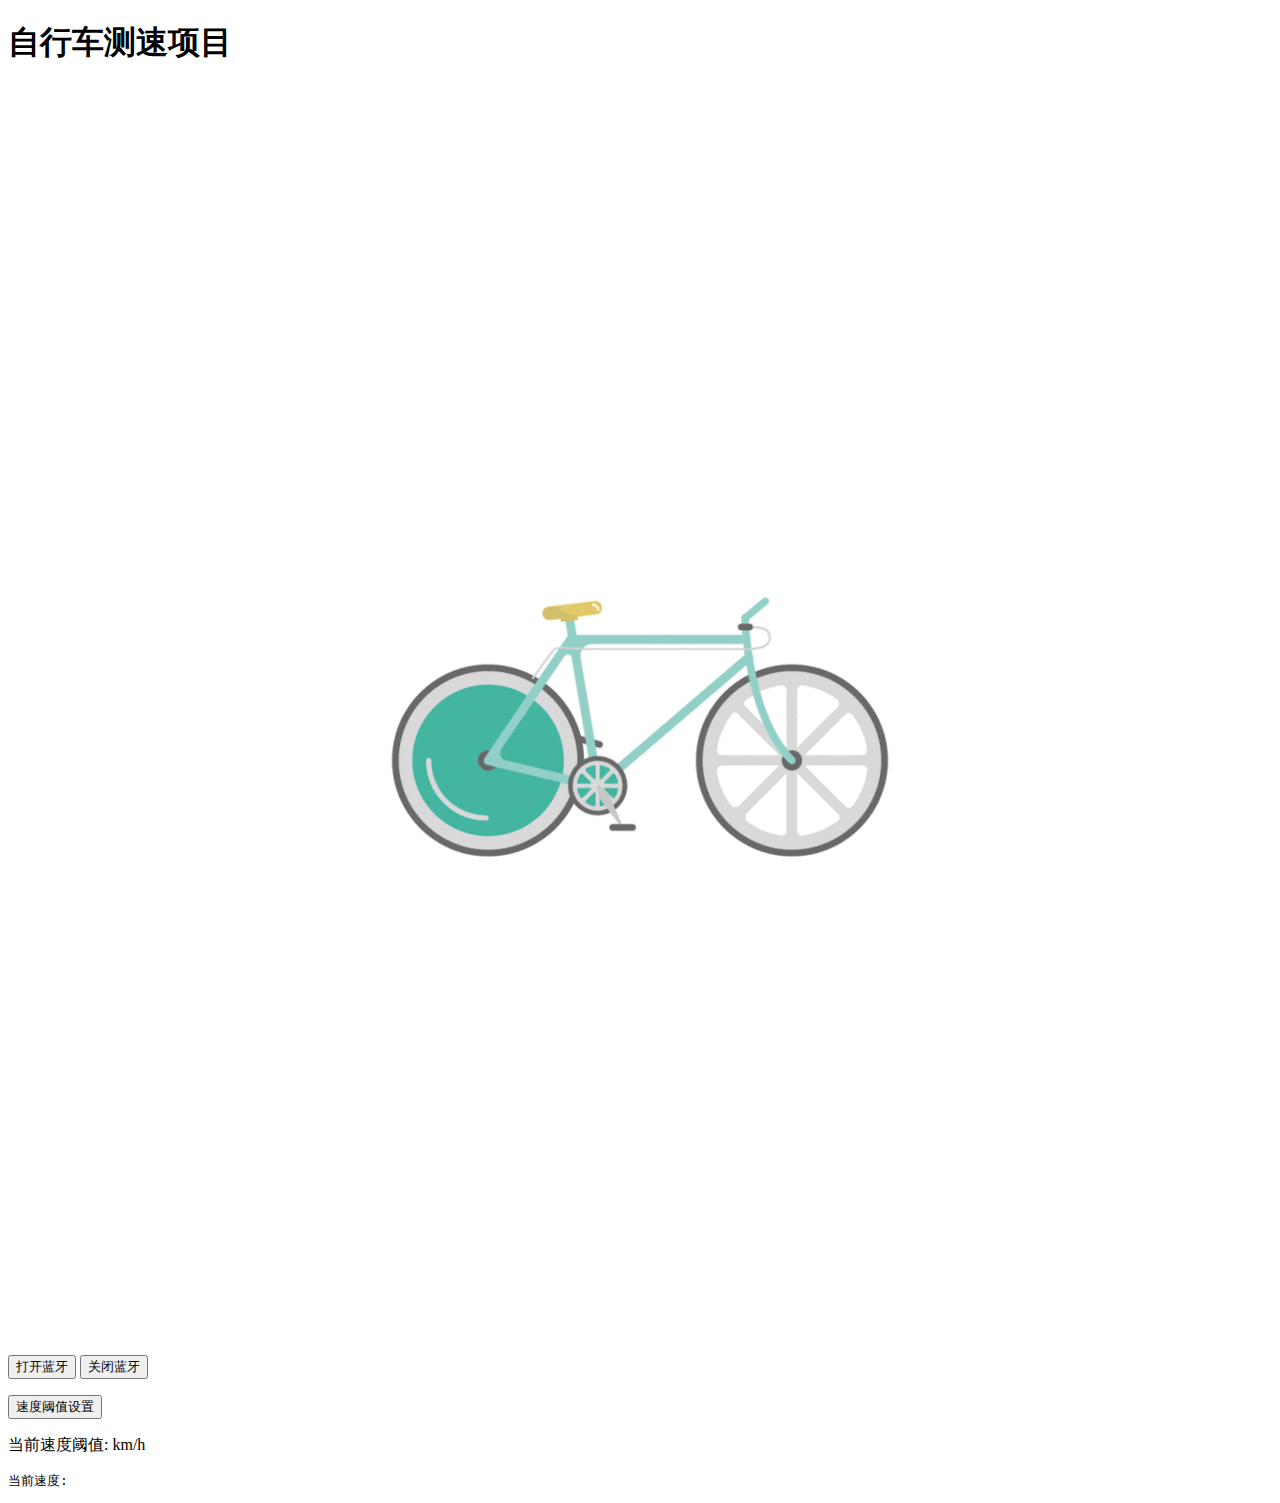
<file: index.html>
<!DOCTYPE html>
<html>

  <head>     
    <link href="styles/style.css" rel="stylesheet">
    <meta charset="utf-8">
    <title>自行车测速</title>
  </head>

  <body>
      <h1>自行车测速项目</h1>
      <img src="image/bicyclestatic.png" alt="静止的自行车">
      <button id="requestBluetooth">打开蓝牙</button>
      <button id="disBluetooth">关闭蓝牙</button>
      <p>
      <button id="setSpeedButton">速度阈值设置</button>
      <p>当前速度阈值:  <span id="thresholdValue">30</span>km/h</p>
      <pre id="realSpeed">当前速度:</pre>
      <script src="scripts/main.js" defer></script>

  </body> 
    
</html>
</file>
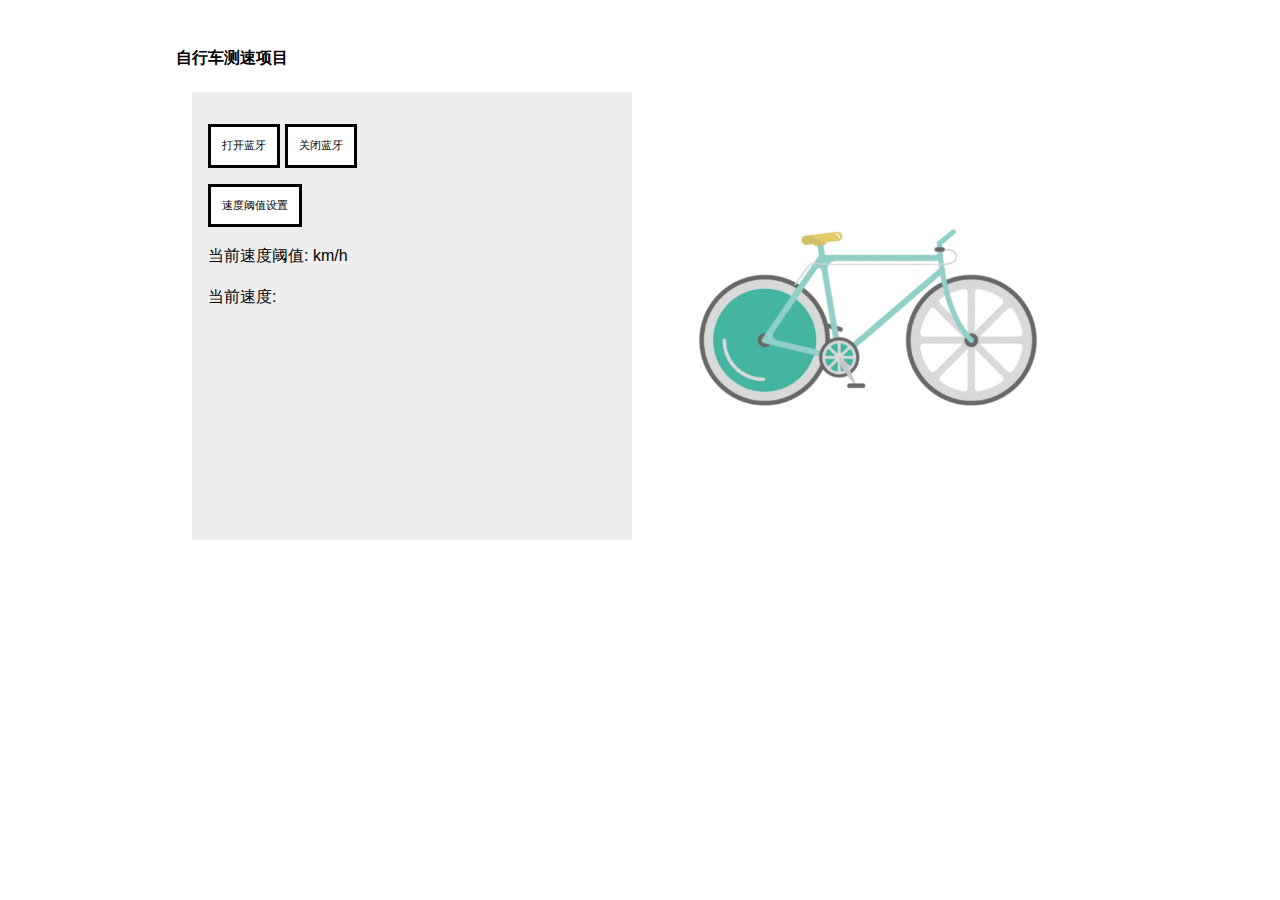
<file: index2.html>
<!DOCTYPE html>
<html>
  <head>
    <link href="styles/style.css" rel="stylesheet">
    <link rel="manifest" href="manifest.json">
    <meta charset="utf-8">
    <title>自行车测速</title>
    <meta name="viewport" content="width=device-width, initial-scale=1">
  </head>

  <body>
    <div class="c">
      <h4>自行车测速项目</h4>
      <div class="row">
        <div class="card col 6 gray">
          <p>
            <button class="btn" id="requestBluetooth">打开蓝牙</button>
            <button class="btn" id="disBluetooth">关闭蓝牙</button>
          </p>
          <button class="btn" id="setSpeedButton">速度阈值设置</button>
          <p class="w-100">
            当前速度阈值: <span id="thresholdValue">30</span>km/h
          </p>
          <span class="w-100" id="realSpeed">当前速度:</span>
        </div>
        <div class="card col 6">
          <img src="image/bicyclestatic.png" alt="静止的自行车">
        </div>
      </div>
    </div>
    <script src="scripts/main.js" defer></script>
  </body>
</html>
</file>
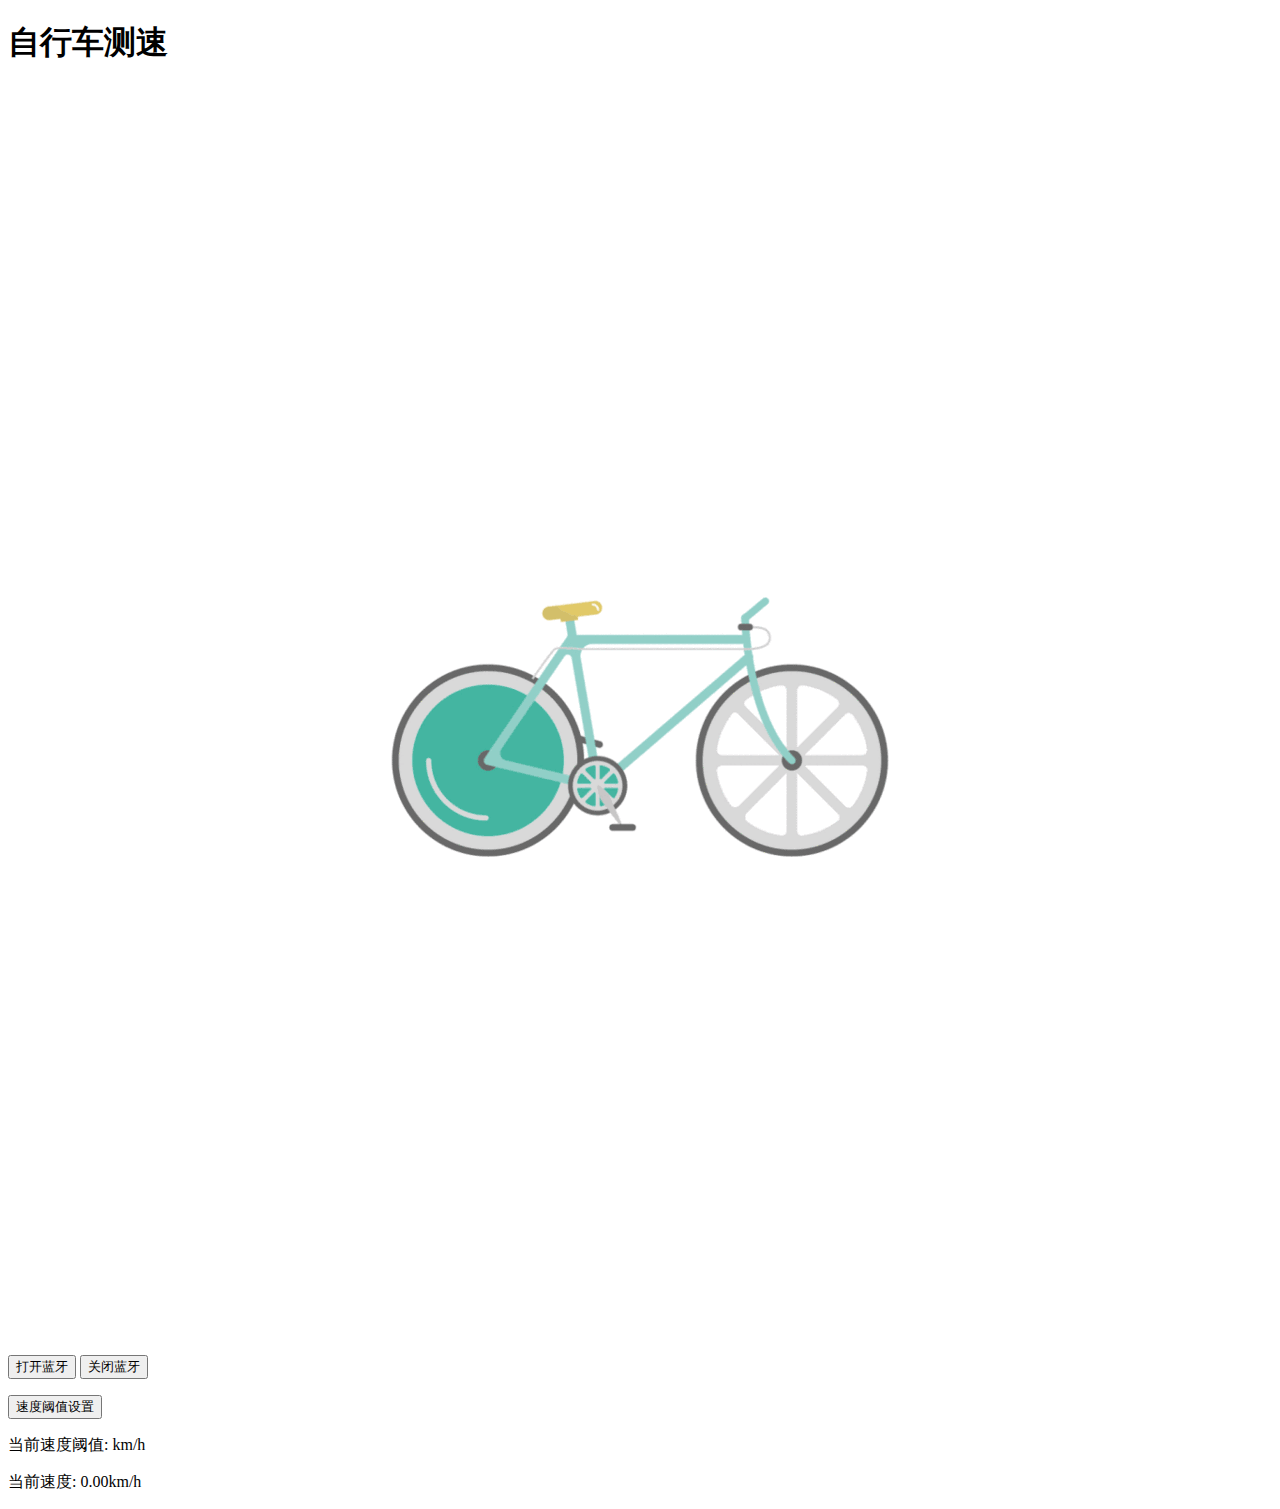
<file: index3.html>
<!DOCTYPE html>
<html>

  <head>     
    <link href="styles/style.css" rel="stylesheet">
    <link rel="manifest" href="manifest.json">
    <meta charset="utf-8">
    <meta name="viewport" content="width=device-width,initial-scale=1.0,maximum-scale=1.0,user-scalable=0">
    <link rel="preload" href="image/bicyclemove.gif" as="image">
    <title>自行车测速</title>
  </head>

  <body>
      <h1>自行车测速</h1>
      <img id="image1" src="image/bicyclestatic.png" alt="静止的自行车">
      <button id="requestBluetooth">打开蓝牙</button>
      <button id="disBluetooth">关闭蓝牙</button>
      <p>
      <button id="setSpeedButton">速度阈值设置</button>
      <p>当前速度阈值:  <span id="thresholdValue">30</span>km/h</p>
      <p>当前速度: <span id="realSpeed">0.00</span>km/h</p>
      <script src="scripts/main3.js" defer></script>
      <audio id="sound" src="1.mp3">
            Your browser does not support the
            <code>audio</code> element.
      </audio>

  </body> 
    
</html>
</file>
<file: styles/style.css>
:root {
  --font: sans-serif;
  --light: #eee;
}

h2 {
  font: 400 1.5em var(--font);
}

.c {
  max-width: 60em;
  padding: 1em;
  margin: auto;
  font: 1em/1.6 var(--font);
}

.btn {
  padding: 1em;
  background: white;
  border: solid;
  font: 0.7em var(--font);
}
@media (min-width: 35em) {
  .col {
    display: table-cell;
    vertical-align: top;
  }
  .row {
    width: 100%;
    display: table;
    border-spacing: 1em 0;
  }
  .\36 {
    width: 50%;
  }
}

* {
  box-sizing: border-box;
}

.card {
  padding: 1em;
}

.w-100 {
  width: 100%;
}

img {
  width: 100%;
  object-fit: scale-down;
}

.gray {
  background-color: var(--light);
}
</file>
